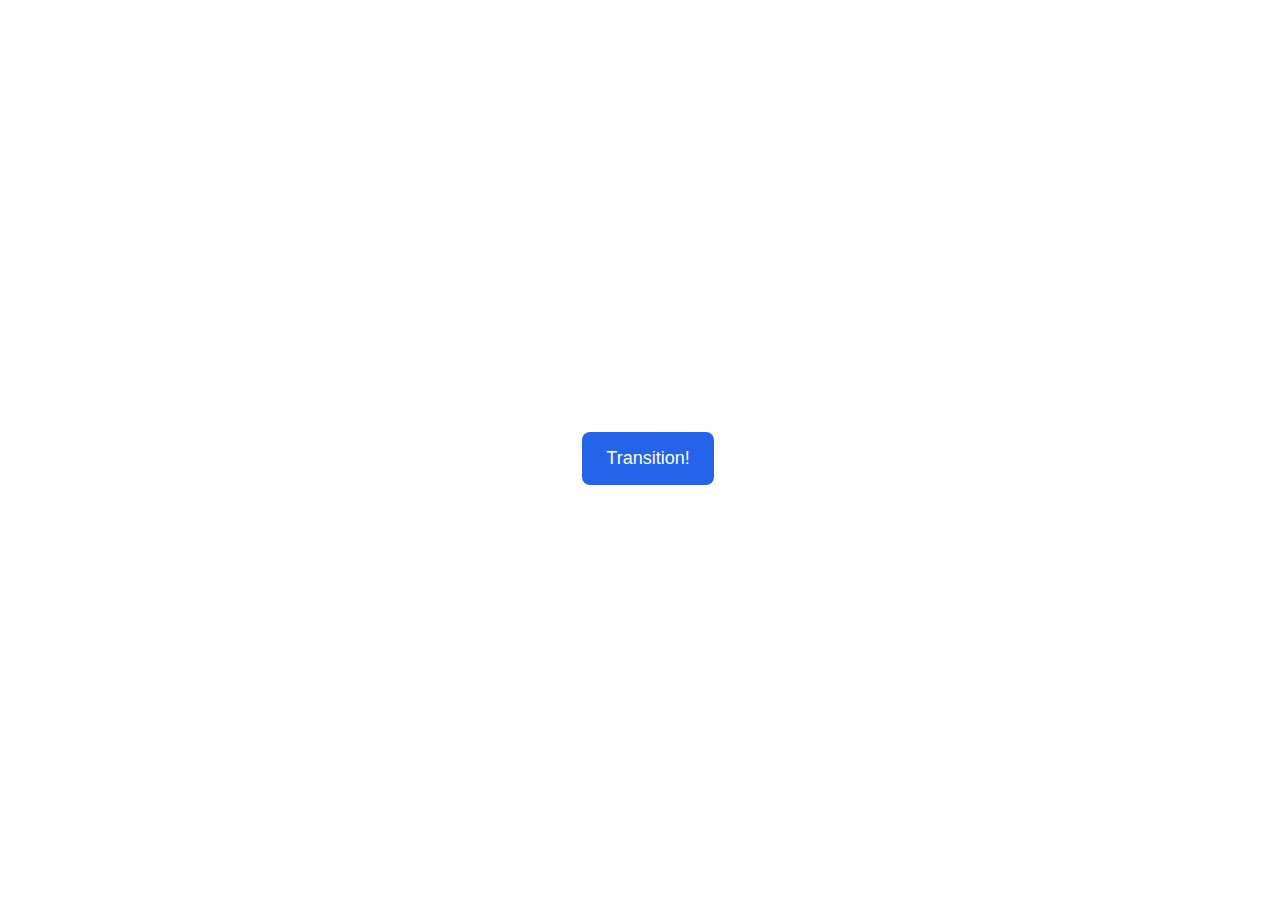
<file: repos/css-exercises/animation/01-button-hover/index.html>
<!DOCTYPE html>
<html lang="en">
  <head>
    <meta charset="UTF-8" />
    <meta http-equiv="X-UA-Compatible" content="IE=edge" />
    <meta name="viewport" content="width=device-width, initial-scale=1.0" />
    <title>Button Hover</title>
    <link rel="stylesheet" href="style.css" />
  </head>
  <body>
    <div id="transition-container">
      <button>Transition!</button>
    </div>
  </body>
</html>
</file>
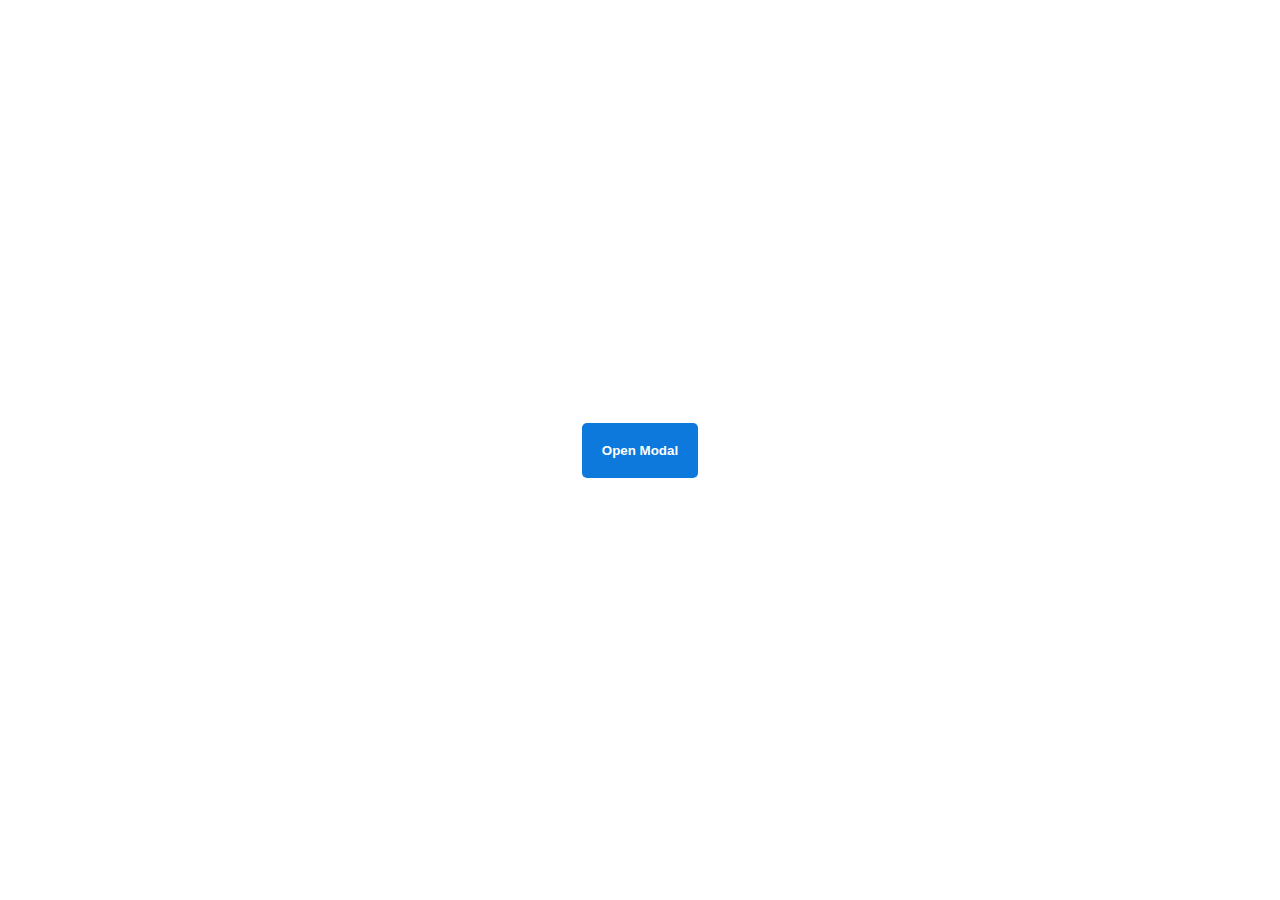
<file: repos/css-exercises/animation/02-pop-up/index.html>
<!DOCTYPE html>
<html lang="en">
  <head>
    <meta charset="UTF-8" />
    <meta http-equiv="X-UA-Compatible" content="IE=edge" />
    <meta name="viewport" content="width=device-width, initial-scale=1.0" />
    <title>Popup</title>
    <link rel="stylesheet" href="style.css" />
  </head>
  <body>
    <div class="backdrop"></div>
    <div class="popup-modal">
      <h1>Look at me!</h1>
      <p>I'm a pop up dialog!</p>
      <button id="close-modal">Close Modal</button>
    </div>
    <div class="button-container">
      <button id="trigger-modal">Open Modal</button>
    </div>
    <script src="script.js"></script>
  </body>
</html>
</file>
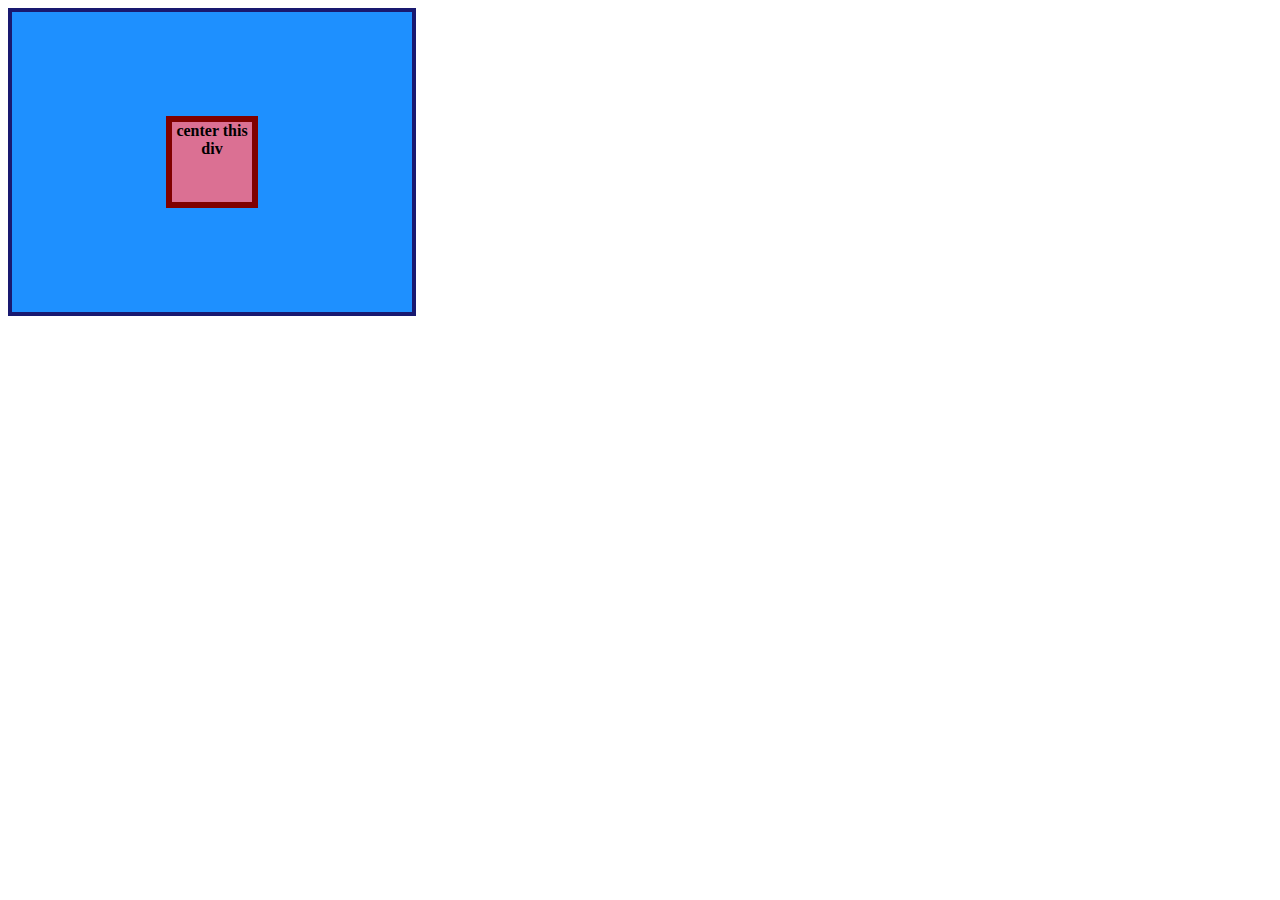
<file: repos/css-exercises/flex/01-flex-center/index.html>
<!DOCTYPE html>
<html lang="en">
  <head>
    <meta charset="UTF-8">
    <meta http-equiv="X-UA-Compatible" content="IE=edge">
    <meta name="viewport" content="width=device-width, initial-scale=1.0">
    <title>CENTER THIS DIV</title>
    <link rel="stylesheet" href="style.css">
  </head>
  <body>
    <div class="container">
      <div class="box">center this div</div>
    </div>
  </body>
</html>
</file>
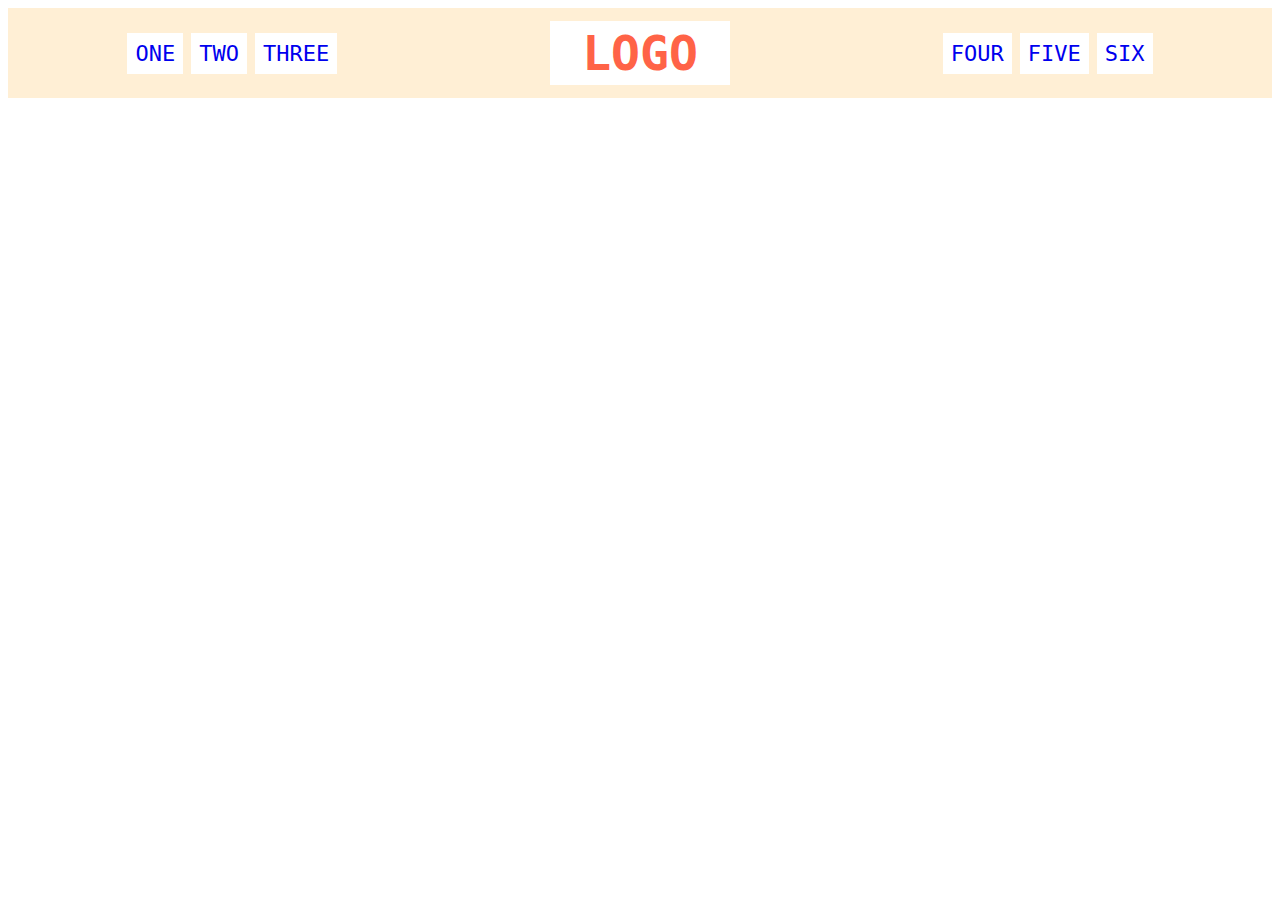
<file: repos/css-exercises/flex/02-flex-header/index.html>
<!DOCTYPE html>
<html lang="en">
  <head>
    <meta charset="UTF-8">
    <meta http-equiv="X-UA-Compatible" content="IE=edge">
    <meta name="viewport" content="width=device-width, initial-scale=1.0">
    <title>Flex Header</title>
    <link rel="stylesheet" href="style.css">
  </head>
  <body>
    <div class="header">
      <div class="left-links">
        <ul>
          <li><a href="#">ONE</a></li>
          <li><a href="#">TWO</a></li>
          <li><a href="#">THREE</a></li>
        </ul>
      </div>
      <div class="logo">LOGO</div>
      <div class="right-links">
        <ul>
          <li><a href="#">FOUR</a></li>
          <li><a href="#">FIVE</a></li>
          <li><a href="#">SIX</a></li>
        </ul>
      </div>
    </div>
  </body>
</html>
</file>
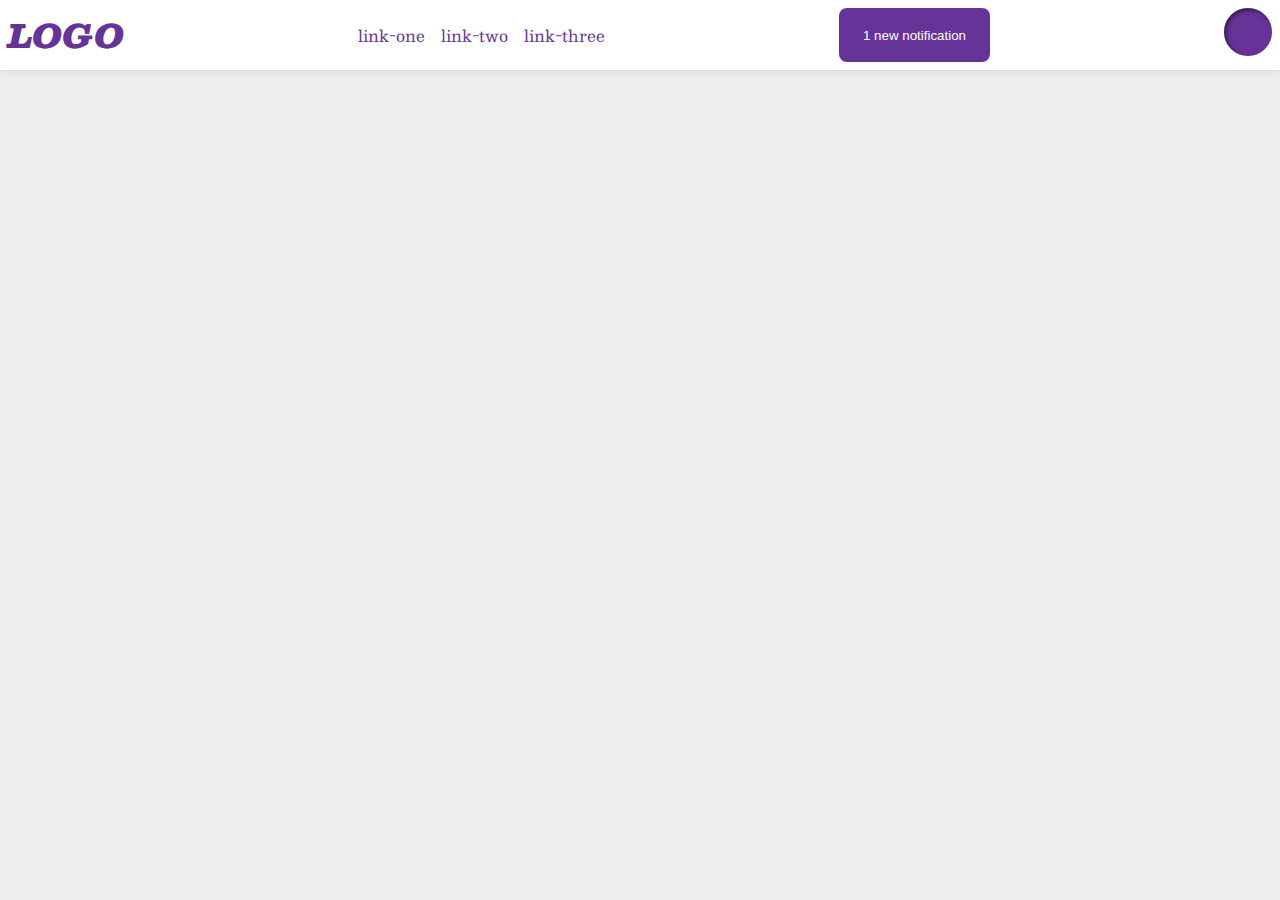
<file: repos/css-exercises/flex/03-flex-header-2/index.html>
<!DOCTYPE html>
<html lang="en">
  <head>
    <meta charset="UTF-8">
    <meta http-equiv="X-UA-Compatible" content="IE=edge">
    <meta name="viewport" content="width=device-width, initial-scale=1.0">
    <title>Flex Header 2</title>
    <link rel="stylesheet" href="style.css">
  </head>
  <body>
    <div class="header">
      <div class="logo left">
        LOGO
      </div>
      <ul class="links left">
        <li><a href="google.com">link-one</a></li>
        <li><a href="google.com">link-two</a></li>
        <li><a href="google.com">link-three</a></li>
      </ul>
      <button class="notifications right">
        1 new notification
      </button>
      <div class="profile-image right"></div>
    </div>
  </body>
</html>
</file>
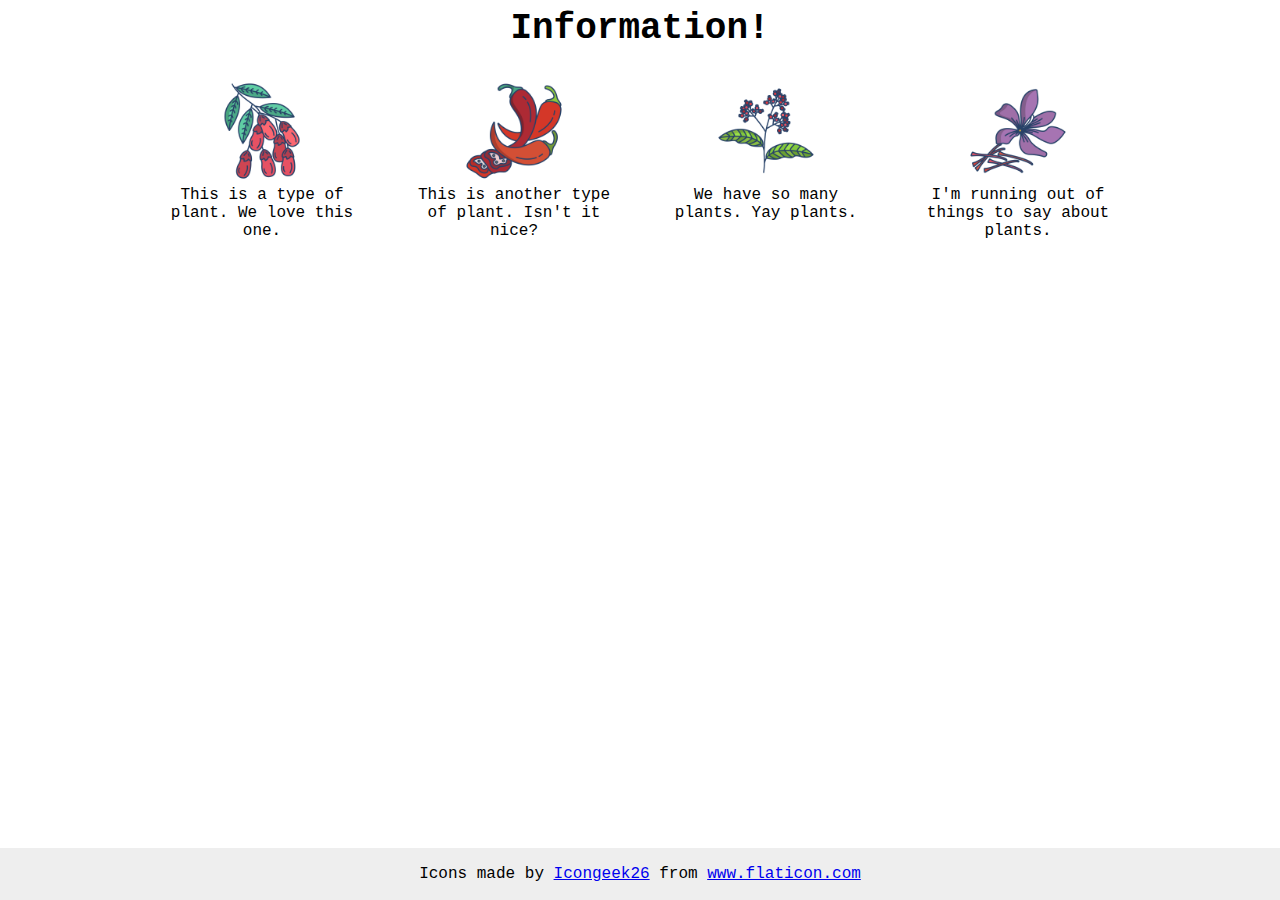
<file: repos/css-exercises/flex/04-flex-information/index.html>
<!DOCTYPE html>
<html lang="en">
  <head>
    <meta charset="UTF-8">
    <meta http-equiv="X-UA-Compatible" content="IE=edge">
    <meta name="viewport" content="width=device-width, initial-scale=1.0">
    <title>Information</title>
    <link rel="stylesheet" href="style.css">
  </head>
  <body>
    <div class="title">Information!</div>
    <div class="container">
      <div class="col">
        <img src="./images/barberry.png" alt="barberry">
        <div class="text">This is a type of plant. We love this one.</div>
      </div>
      <div class="col">
        <img src="./images/chilli.png" alt="chili">
        <div class="text">This is another type of plant. Isn't it nice?</div>
      </div>
      <div class="col">
        <img src="./images/pepper.png" alt="pepper">
        <div class="text">We have so many plants. Yay plants.</div>
      </div>
      <div class="col">
        <img src="./images/saffron.png" alt="saffron">
        <div class="text">I'm running out of things to say about plants.</div>
      </div>
    </div>
    <!-- disregard this section, it's here to give attribution to the creator of these icons -->
    <div class="footer">
      <div>Icons made by <a href="https://www.flaticon.com/authors/icongeek26" title="Icongeek26">Icongeek26</a> from <a href="https://www.flaticon.com/" title="Flaticon">www.flaticon.com</a></div>
    </div>
  </body>
</html>
</file>
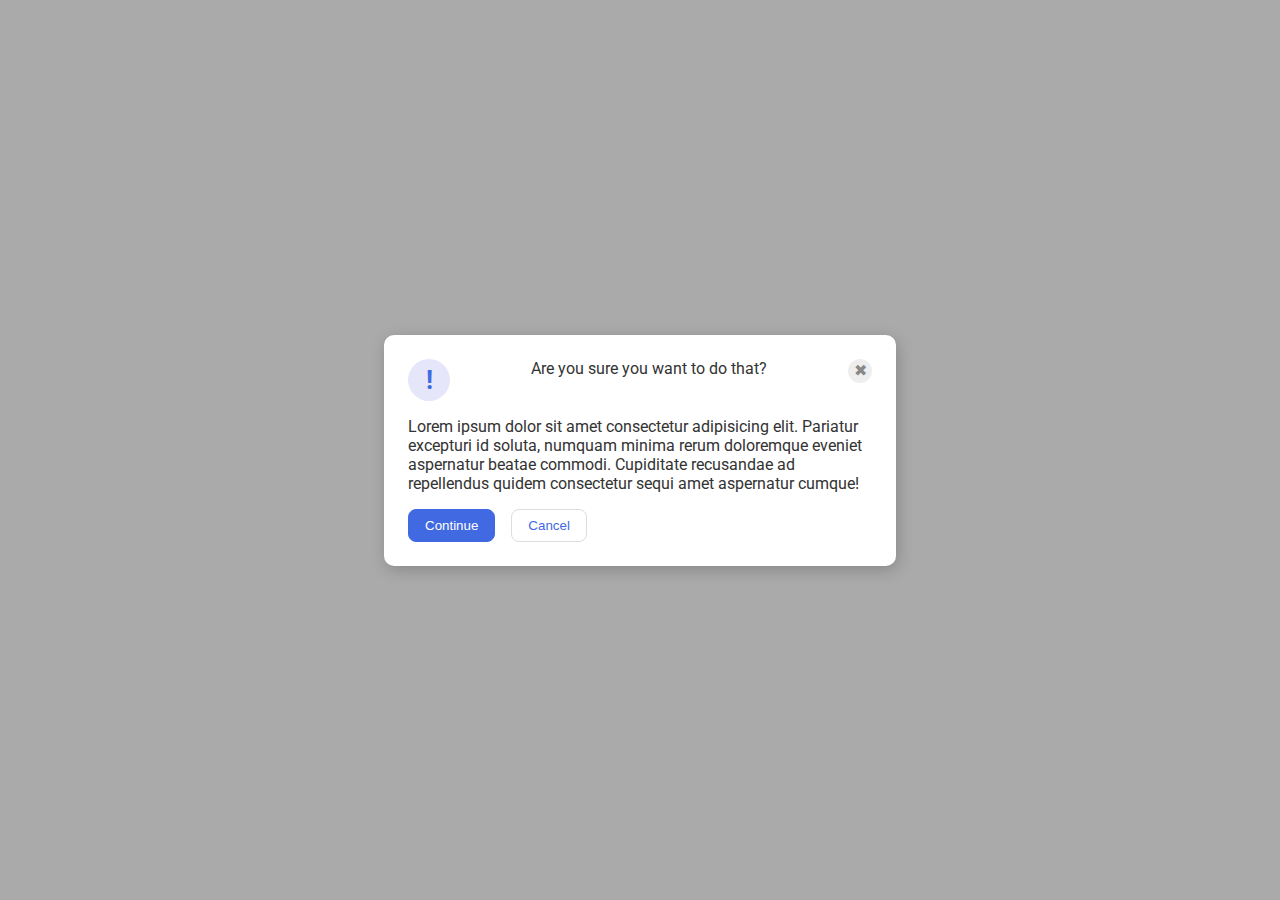
<file: repos/css-exercises/flex/05-flex-modal/index.html>
<!DOCTYPE html>
<html lang="en">
  <head>
    <meta charset="UTF-8">
    <meta http-equiv="X-UA-Compatible" content="IE=edge">
    <meta name="viewport" content="width=device-width, initial-scale=1.0">
    <link rel="stylesheet" href="style.css">
    <title>Modal</title>
  </head>
  <body>
    <div class="modal">
      <div class="container">
        <div class="icon">!</div>
        <div class="header">Are you sure you want to do that?</div>
        <div class="close-button">✖</div>
      </div>
        <div class="text">Lorem ipsum dolor sit amet consectetur adipisicing elit. Pariatur excepturi id soluta, numquam minima rerum doloremque eveniet aspernatur beatae commodi. Cupiditate recusandae ad repellendus quidem consectetur sequi amet aspernatur cumque!</div>
        <div class="container lower">
          <button class="continue">Continue</button>
          <button class="cancel">Cancel</button>
        </div>
    </div>
  </body>
</html>
</file>
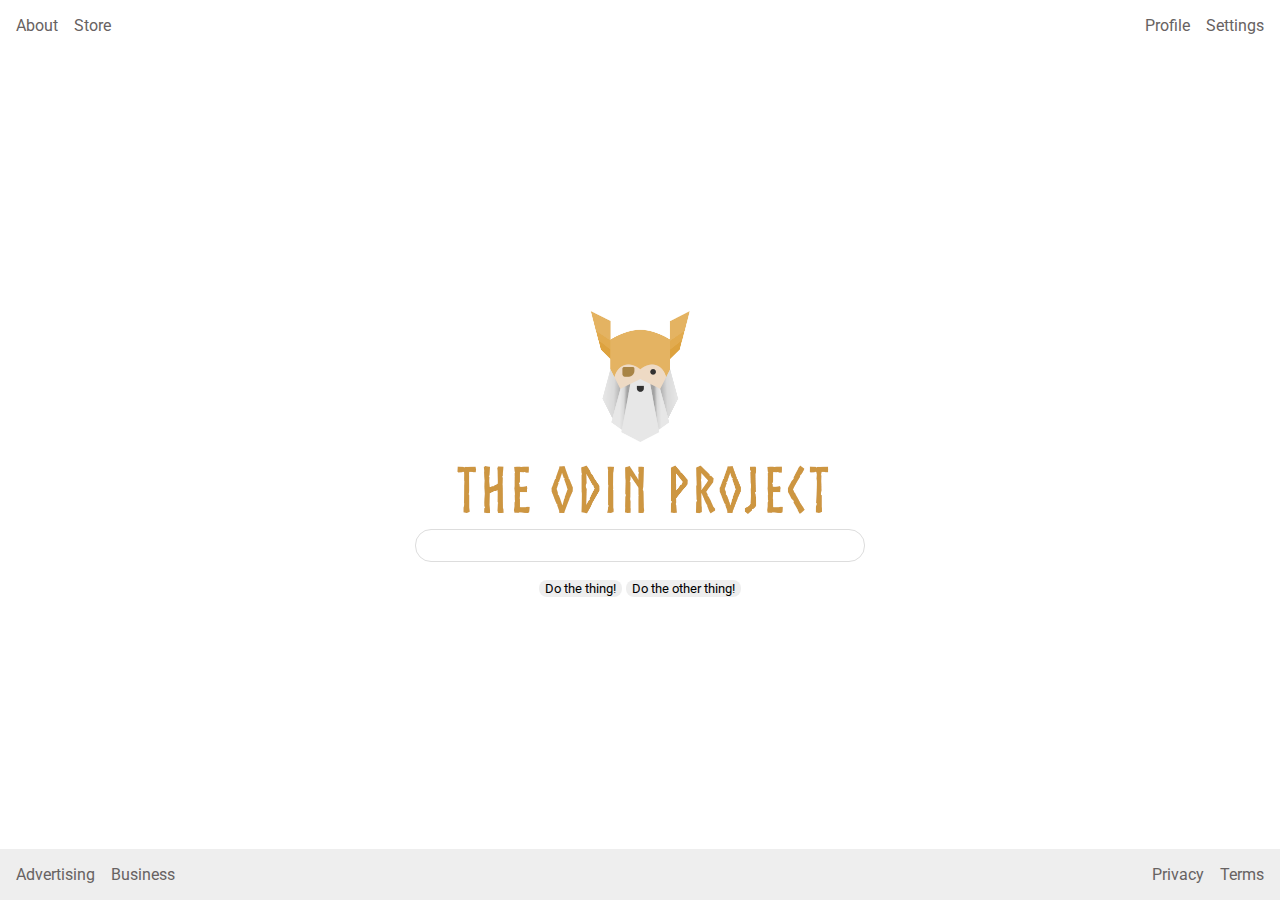
<file: repos/css-exercises/flex/06-flex-layout/index.html>
<!DOCTYPE html>
<html lang="en">
  <head>
    <meta charset="UTF-8">
    <meta http-equiv="X-UA-Compatible" content="IE=edge">
    <meta name="viewport" content="width=device-width, initial-scale=1.0">
    <title>LAYOUT</title>
    <link rel="stylesheet" href="./style.css">
  </head>
  <body>
    <div class="header">
      <ul class="left-links">
        <li><a href="#">About</a></li>
        <li><a href="#">Store</a></li>
      </ul>
      <ul class="right-links">
        <li><a href="#">Profile</a></li>
        <li><a href="#">Settings</a></li>
      </ul>
    </div>
    <div class="content">
      <img src="./logo.png" alt="Project logo. Represents odin with the project name.">
      <div class="input">
        <input type="text">
      </div>
      <div class="buttons">
        <button>Do the thing!</button>
        <button>Do the other thing!</button>
      </div>
    </div>
    <div class="footer">
      <ul class="left-links">
        <li><a href="#">Advertising</a></li>
        <li><a href="#">Business</a></li>
      </ul>
      <ul class="right-links">
        <li><a href="#">Privacy</a></li>
        <li><a href="#">Terms</a></li>
      </ul>
    </div>
  </body>
</html>
</file>
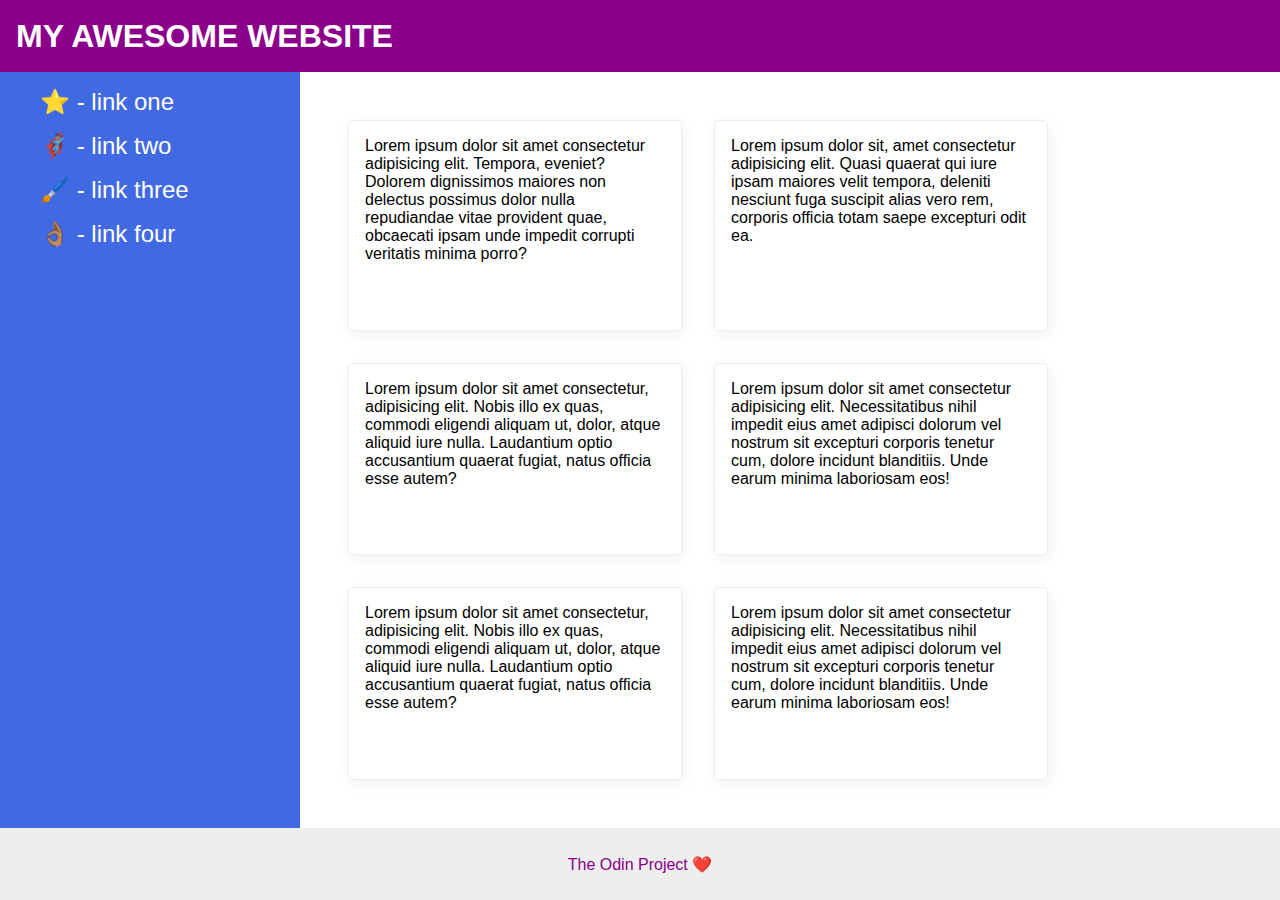
<file: repos/css-exercises/flex/07-flex-layout-2/index.html>
<!DOCTYPE html>
<html lang="en">

<head>
  <meta charset="UTF-8">
  <meta http-equiv="X-UA-Compatible" content="IE=edge">
  <meta name="viewport" content="width=device-width, initial-scale=1.0">
  <title>The Holy Grail</title>
  <link rel="stylesheet" href="style.css">
</head>

<body>
  <div class="header">
    MY AWESOME WEBSITE
  </div>
  <div class="body">
    <div class="sidebar">
      <ul>
        <li><a href="#">⭐ - link one</a></li>
        <li><a href="#">🦸🏽‍♂️ - link two</a></li>
        <li><a href="#">🖌️ - link three</a></li>
        <li><a href="#">👌🏽 - link four</a></li>
      </ul>
    </div>
    <div class="container">
      <div class="card">Lorem ipsum dolor sit amet consectetur adipisicing elit. Tempora, eveniet? Dolorem dignissimos
        maiores non delectus possimus dolor nulla repudiandae vitae provident quae, obcaecati ipsam unde impedit
        corrupti veritatis minima porro?</div>
      <div class="card">Lorem ipsum dolor sit, amet consectetur adipisicing elit. Quasi quaerat qui iure ipsam maiores
        velit tempora, deleniti nesciunt fuga suscipit alias vero rem, corporis officia totam saepe excepturi odit ea.
      </div>
      <div class="card">Lorem ipsum dolor sit amet consectetur, adipisicing elit. Nobis illo ex quas, commodi eligendi
        aliquam ut, dolor, atque aliquid iure nulla. Laudantium optio accusantium quaerat fugiat, natus officia esse
        autem?</div>
      <div class="card">Lorem ipsum dolor sit amet consectetur adipisicing elit. Necessitatibus nihil impedit eius amet
        adipisci dolorum vel nostrum sit excepturi corporis tenetur cum, dolore incidunt blanditiis. Unde earum minima
        laboriosam eos!</div>
      <div class="card">Lorem ipsum dolor sit amet consectetur, adipisicing elit. Nobis illo ex quas, commodi eligendi
        aliquam ut, dolor, atque aliquid iure nulla. Laudantium optio accusantium quaerat fugiat, natus officia esse
        autem?</div>
      <div class="card">Lorem ipsum dolor sit amet consectetur adipisicing elit. Necessitatibus nihil impedit eius amet
        adipisci dolorum vel nostrum sit excepturi corporis tenetur cum, dolore incidunt blanditiis. Unde earum minima
        laboriosam eos!</div>
    </div>
  </div>
  <div class="footer">
    The Odin Project ❤️
  </div>
</body>

</html>
</file>
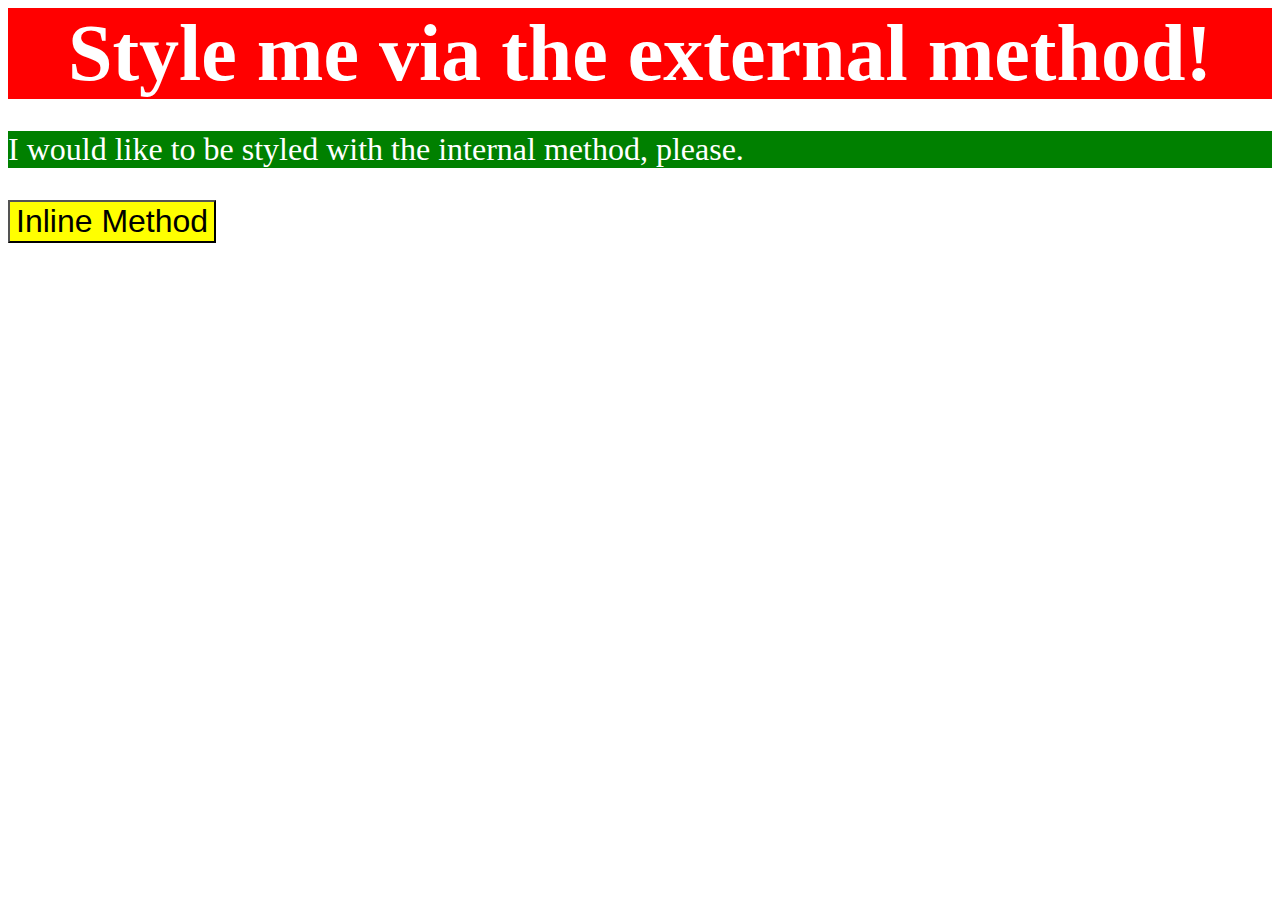
<file: repos/css-exercises/foundations/01-css-methods/index.html>
<!DOCTYPE html>
<html lang="en">
  <head>
    <meta charset="UTF-8">
    <meta http-equiv="X-UA-Compatible" content="IE=edge">
    <meta name="viewport" content="width=device-width, initial-scale=1.0">
    <link rel="stylesheet" type="text/css" href="style.css">
    <title>Methods for Adding CSS</title>
    <style>
      p {
        font-size: 2rem;
        color: white;
        background-color: green;
        /* padding: .25em; */
      }
          </style>
  </head>
  <body>
    <div>Style me via the external method!</div>
    <p>I would like to be styled with the internal method, please.</p>
    <button style="background-color:yellow;font-size:2rem;">Inline Method</button>
  </body>
</html>
</file>
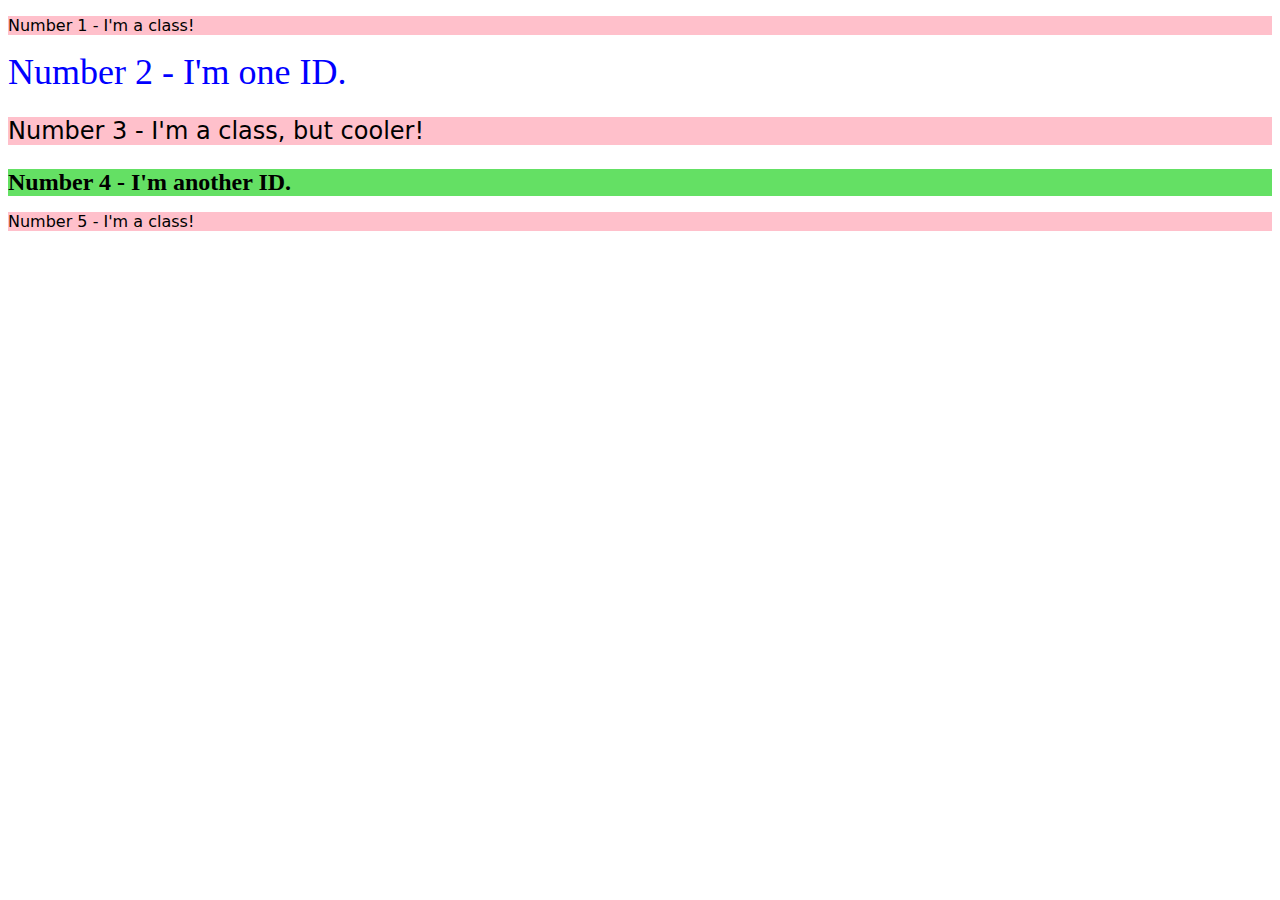
<file: repos/css-exercises/foundations/02-class-id-selectors/index.html>
<!DOCTYPE html>
<html lang="en">
  <head>
    <meta charset="UTF-8">
    <meta http-equiv="X-UA-Compatible" content="IE=edge">
    <meta name="viewport" content="width=device-width, initial-scale=1.0">
    <title>Class and ID Selectors</title>
    <link rel="stylesheet" href="style.css">
  </head>
  <body>
    <p class="odd">Number 1 - I'm a class!</p>
    <div id="two" class="even">Number 2 - I'm one ID.</div>
    <p class="odd cooler">Number 3 - I'm a class, but cooler!</p>
    <div id="four" class="even">Number 4 - I'm another ID.</div>
    <p class="odd">Number 5 - I'm a class!</p>
  </body>
</html>
</file>
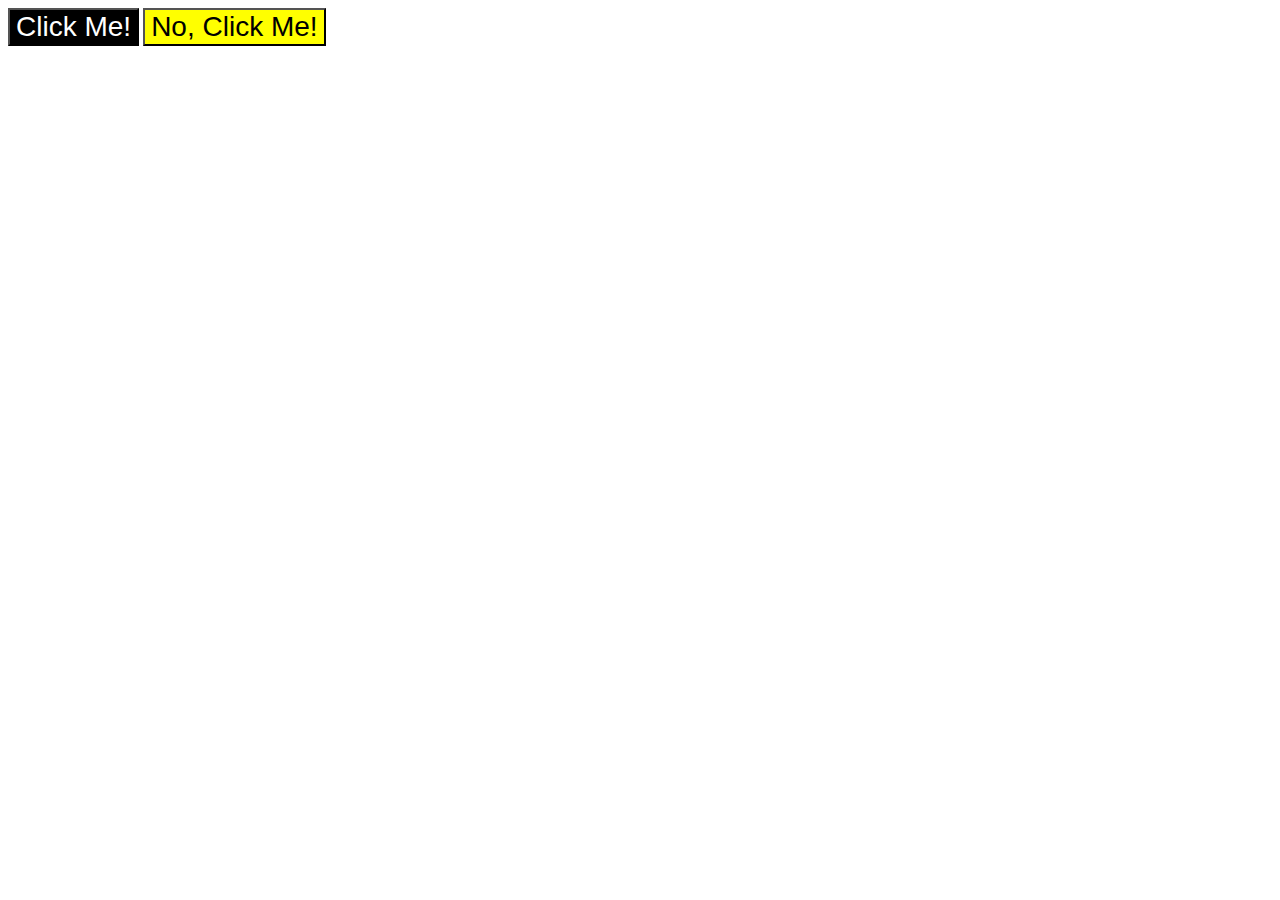
<file: repos/css-exercises/foundations/03-grouping-selectors/index.html>
<!DOCTYPE html>
<html lang="en">
  <head>
    <meta charset="UTF-8">
    <meta http-equiv="X-UA-Compatible" content="IE=edge">
    <meta name="viewport" content="width=device-width, initial-scale=1.0">
    <title>Grouping Selectors</title>
    <link rel="stylesheet" href="style.css">
  </head>
  <body>
    <button class="button first">Click Me!</button>
    <button class="button second">No, Click Me!</button>
  </body>
</html>
</file>
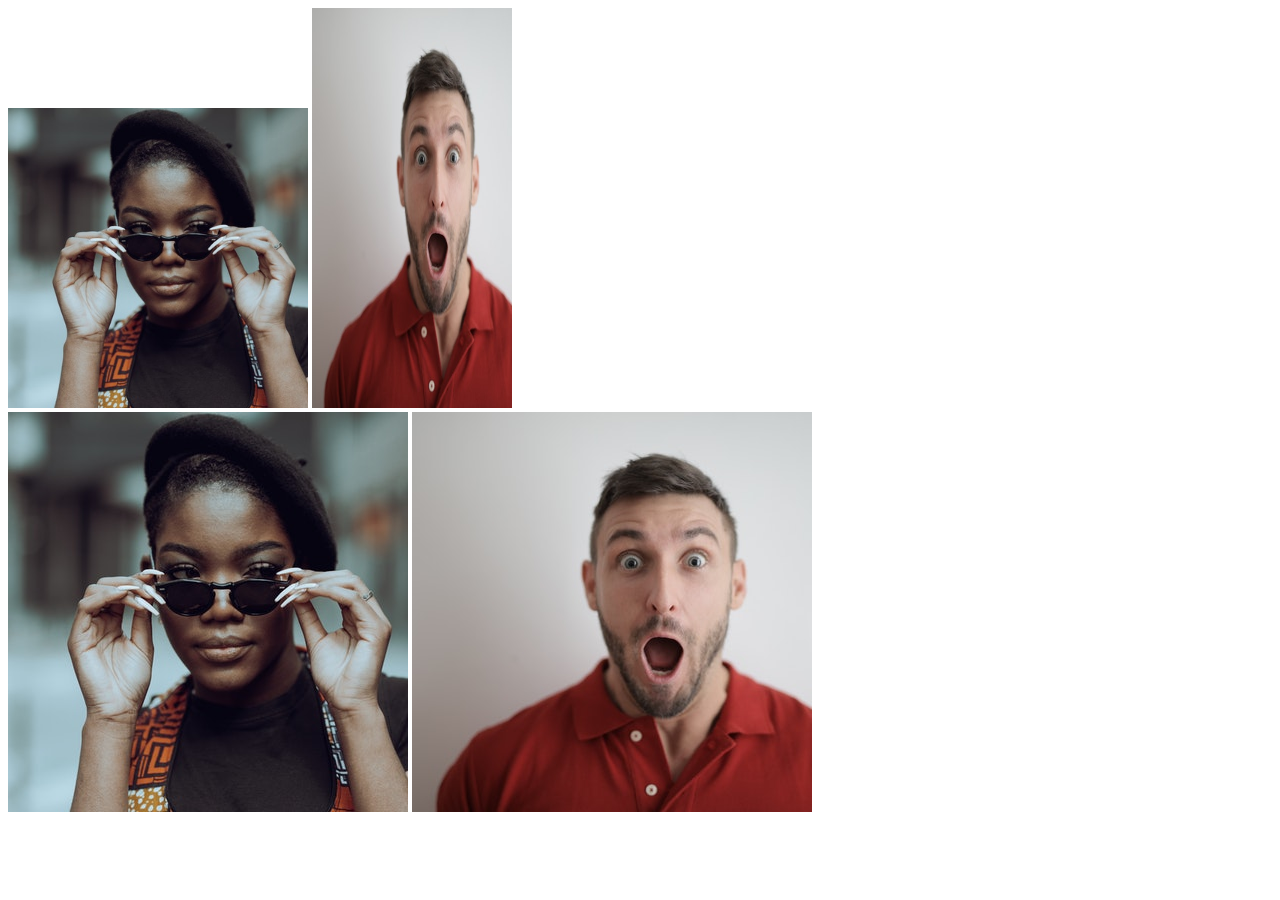
<file: repos/css-exercises/foundations/04-chaining-selectors/index.html>
<!DOCTYPE html>
<html lang="en">
  <head>
    <meta charset="UTF-8">
    <meta http-equiv="X-UA-Compatible" content="IE=edge">
    <meta name="viewport" content="width=device-width, initial-scale=1.0">
    <title>Chaining Selectors</title>
    <link rel="stylesheet" href="style.css">
  </head>
  <body>
    <!-- Use the classes BELOW this line -->
    <div>
      <img class="avatar proportioned" src="./pexels-katho-mutodo-8434791.jpg" alt="Woman with glasses">
      <img class="avatar distorted" src="./pexels-andrea-piacquadio-3777931.jpg" alt="Man with surprised expression">
    </div>
    <!-- Use the classes ABOVE this line -->
    <div>
      <img class="original proportioned" src="./pexels-katho-mutodo-8434791.jpg" alt="Woman with glasses">
      <img class="original distorted" src="./pexels-andrea-piacquadio-3777931.jpg" alt="Man with surprised expression">
    </div>
  </body>
</html>
</file>
<file: repos/css-exercises/animation/01-button-hover/style.css>
#transition-container {
  width: 100vw;
  height: 100vh;
  display: flex;
  flex-direction: column;
  justify-content: center;
  align-items: center;
  font-family: Arial, sans-serif;
}

button {
  border-radius: 8px;
  border: none;
  background-color: #2563eb;
  color: white;
  font-size: 18px;
  padding: 16px 24px;
  text-align: center;
}
</file>
<file: repos/css-exercises/animation/02-pop-up/style.css>
* {
  padding: 0;
  margin: 0;
}

body {
  overflow: hidden;
}

.button-container {
  width: 100vw;
  height: 100vh;
  background-color: #ffffff;
  opacity: 100%;
  display: flex;
  align-items: center;
  justify-content: center;
}

button {
  padding: 20px;
  color: #ffffff;
  background-color: #0e79dd;
  border: none;
  border-radius: 5px;
  font-weight: 600;
}

.popup-modal {
  padding: 32px 64px;
  background-color: white;
  border: 1px solid black;
  border-radius: 10px;
  position: fixed;
  top: 50%;
  left: 50%;
  transform-origin: center;
  transform: translate(-50%, -50%);
  pointer-events: none;
  opacity: 0%;
  text-align: center;
}
.popup-modal p {
  margin-bottom: 24px
}

.backdrop {
  pointer-events: none;
  position: fixed;
  inset: 0;
  background: #000;
  opacity: 0%;
}

.popup-modal.show {
  opacity: 100%;
  pointer-events: all;
}

.backdrop.show {
  opacity: 30%;
}
</file>
<file: repos/css-exercises/flex/01-flex-center/style.css>
.container {
  display: flex;
  justify-content: center;
  align-items: center;
  background: dodgerblue;
  border: 4px solid midnightblue;
  width: 400px;
  height: 300px;
}

.box {
  background: palevioletred;
  font-weight: bold;
  text-align: center;
  border: 6px solid maroon;
  width: 80px;
  height: 80px;
}
</file>
<file: repos/css-exercises/flex/02-flex-header/style.css>
* {
  /* margin: 0;
  padding: 0;
  box-sizing: border-box; */
}

.header  {
  display: flex;
  justify-content: space-around;
  /* justify-content: space-between; */
  align-items: center;
  font-family: monospace;
  background: papayawhip;
  padding: 1em;
}

.logo {
  font-size: 48px;
  font-weight: 900;
  color: tomato;
  background: white;
  padding: 4px 32px;
}

ul {
  /* this removes the dots on the list items*/
  list-style-type: none;
  display: flex;
  margin: 0;
  padding: 0;
  gap: 8px;
}

a {
  font-size: 22px;
  background: white;
  padding: 8px;
  /* this removes the line under the links */
  text-decoration: none;
}
</file>
<file: repos/css-exercises/flex/03-flex-header-2/style.css>
/* this is some magical font-importing.  
you'll learn about it later. */
@import url('https://fonts.googleapis.com/css2?family=Besley:ital,wght@0,400;1,900&display=swap');

body {
  margin: 0;
  background: #eee;
  font-family: Besley, serif;
}

.header {
  display: flex;
  justify-content: space-between;
  padding: 8px;
  background: white;
  border-bottom: 1px solid #ddd;
  box-shadow: 0 0 8px rgba(0,0,0,.1);
}

/* .header>*third-child {
  align-self: stretch;
} */

.profile-image {
  background: rebeccapurple;
  box-shadow: inset 2px 2px 4px rgba(0,0,0,.5);
  border-radius: 50%;
  width: 48px;
  height: 48px;
}

.logo {
  color: rebeccapurple;
  font-size: 32px;
  font-weight: 900;
  font-style: italic;
}

button {
  border: none;
  border-radius: 8px;
  background: rebeccapurple;
  color: white;
  padding: 8px 24px;
}

a {
  /* this removes the line under our links */
  text-decoration: none;
  color: rebeccapurple;
}

ul {
  display: flex;
  list-style-type: none;
  margin: 0;
  padding: 0;
  gap: 16px;
}

.left, .right {
  display: flex;
  align-items: center;
  gap: 16px;
}
</file>
<file: repos/css-exercises/flex/04-flex-information/style.css>
body {
  font-family: 'Courier New', Courier, monospace;
  text-align: center;
}

img {
  width: 100px;
  height: 100px;
}

.container {
  display: flex;
  justify-content: center;
  gap: 52px;
}

.col {
  max-width: 200px;
  /* margin: 10px; */
  /* gap: 8px; */
}

.title {
  font-size: 36px;
  font-weight: 900;
  margin-bottom: 32px;
}

/* do not edit this footer */
.footer {
  position: fixed;
  bottom: 0;
  left: 0;
  right: 0;
  height: 52px;
  display: flex;
  align-items: center;
  justify-content: center;
  background: #eee;
}
</file>
<file: repos/css-exercises/flex/05-flex-modal/style.css>
@import url('https://fonts.googleapis.com/css2?family=Roboto:wght@400;700&display=swap');

html, body {
  height: 100%;
}

body {
  font-family: Roboto, sans-serif;
  margin: 0;
  background: #aaa;
  color: #333;
  /* I'll give you this one for free lol */
  display: flex;
  align-items: center;
  justify-content: center;
}

.modal {
  background: white;
  width: 480px;
  padding: 16px;
  border-radius: 10px;
  box-shadow: 2px 4px 16px rgba(0,0,0,.2);
}

.icon {
  color: royalblue;
  font-size: 26px;
  font-weight: 700;
  background: lavender;
  width: 42px;
  height: 42px;
  border-radius: 50%;
  display: flex;
  align-items: center;
  justify-content: center;
}

.container {
  display: flex;
  justify-content: space-between;
  padding: 8px;
}

.text {
  /* max-width: 450px; */
  justify-content: center;
  align-items: center;
  padding: 8px;
}

.container.lower {
  display: flex;
  justify-content: flex-start;
  gap: 16px;
}

.close-button {
  background: #eee;
  border-radius: 50%;
  color: #888;
  font-weight: 400;
  font-size: 16px;
  height: 24px;
  width: 24px;
  display: flex;
  align-items: center;
  justify-content: center;
}

button {
  padding: 8px 16px;
  border-radius: 8px;
}

button.continue {
  background: royalblue;
  border: 1px solid royalblue;
  color: white;
}

button.cancel {
  background: white;
  border: 1px solid #ddd;
  color: royalblue;
}
</file>
<file: repos/css-exercises/flex/06-flex-layout/style.css>
@import url('https://fonts.googleapis.com/css2?family=Roboto:wght@400;700&display=swap');

body {
  display: flex;
  flex-direction: column;
  height: 100vh;
  margin: 0;
  overflow: hidden;
  font-family: Roboto, sans-serif;
}

img {
  width: 600px;
}

button {
  font-family: Roboto, sans-serif;
  border: none;
  border-radius: 8px;
  background: #eee;
}

input {
  border: 1px solid #ddd;
  border-radius: 16px;
  padding: 8px 24px;
  width: 400px;
  margin-bottom: 16px;
}

.content {
  flex: 1;
  display: flex;
  align-items: center;
  justify-content: center;
  flex-direction: column;
}

a {
  text-decoration: none;
  color: rgb(103, 98, 98);
}

.header, 
.footer {
  display: flex;
  justify-content: space-between;
  padding: 16px;
}

.footer {
  background: #eee;
}

ul {
  display: flex;
  list-style: none;
  margin: 0;
  padding: 0;
  gap: 16px;
}
</file>
<file: repos/css-exercises/flex/07-flex-layout-2/style.css>
body {
  display: flex;
  flex-direction: column;
  font-family: -apple-system, BlinkMacSystemFont, 'Segoe UI', Roboto, Oxygen, Ubuntu, Cantarell, 'Open Sans', 'Helvetica Neue', sans-serif;
  margin: 0;
  min-height: 100vh;
}

.header {
  display: flex;
  align-items: center;
  font-size: 32px;
  font-weight: bold;
  padding: 0 16px;
  height: 72px;
  background: darkmagenta;
  color: white;
}

ul {
  list-style: none;
}

a {
  font-size: 24px;
  color: white;
  text-decoration: none;
}

li {
  margin-bottom: 16px;
}

.body {
  display: flex;
  flex: 1;
}

.container {
  display: flex;
  flex-wrap: wrap;
  padding: 32px;
}

.sidebar {
  flex-shrink: 0;
  width: 300px;
  background: royalblue;
}

.card {
  padding: 16px;
  margin: 16px;
  width: 300px;
}

.footer {
  display: flex;
  justify-content: center;
  align-items: center;
  height: 72px;
  background: #eee;
  color: darkmagenta;
}

.card {
  border: 1px solid #eee;
  box-shadow: 2px 4px 16px rgba(0,0,0,.06);
  border-radius: 4px;
}
</file>
<file: repos/css-exercises/foundations/01-css-methods/style.css>
*, *::before, *::after {
  box-sizing: border-box;
}

body {
  /* margin: 0 auto; */
  /* text-align: center; */
}

div {
  font-size: 5rem;
  font-weight: bold;
  color: white;
  background-color: red;
  text-align: center;
  /* margin: .25em; */
  /* padding: .25em; */
}
</file>
<file: repos/css-exercises/foundations/02-class-id-selectors/style.css>
#two {
  color: blue;
  font-size: 36px;
}

#four {
  background-color: rgb(100, 224, 100);
  font-size: 24px;
  font-weight: bold;
}

.odd {
  background-color: #ffc0cb;
  font-family: Verdana, "DejaVu Sans", sans-serif;
}

.even {

}

.odd.cooler {
  font-size: 24px;
}
</file>
<file: repos/css-exercises/foundations/03-grouping-selectors/style.css>
.first {
  background-color: black;
  color: white;
}

.second {
  background-color: yellow;
}

.button {
  font-size: 28px;
  font-family: Helvetica, 'Times New Roman', sans-serif;
}
</file>
<file: repos/css-exercises/foundations/04-chaining-selectors/style.css>
.avatar.proportioned {
  width: 300px;
  height: auto;
}

.avatar.distorted {
  width: 200px;
  height: 400px;
}
</file>
